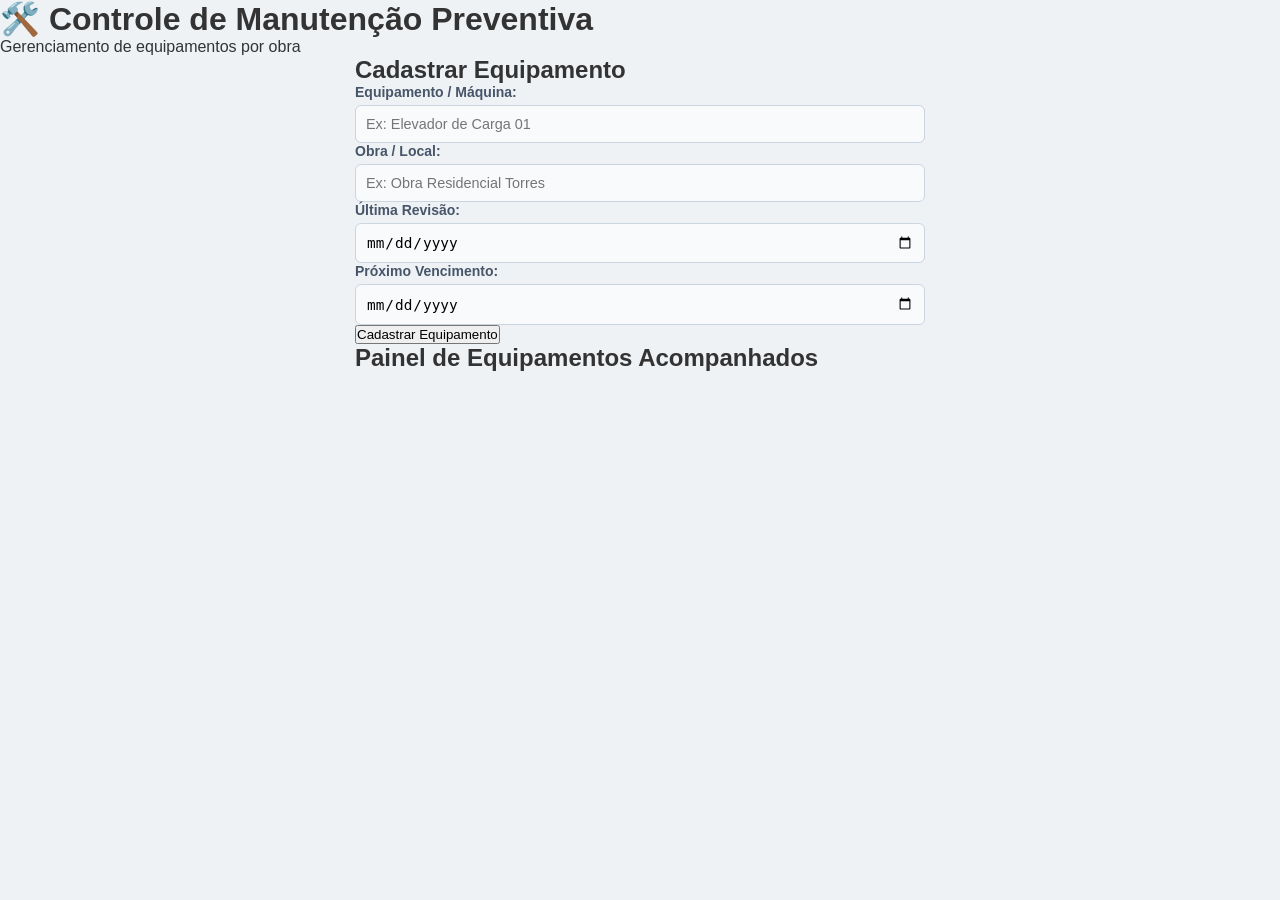
<file: index.html>
<!DOCTYPE html>
<html lang="pt-BR">
<head>
    <meta charset="UTF-8">
    <meta name="viewport" content="width=device-width, initial-scale=1.0">
    <title>Manutenção Preventiva - Equipamentos e Obras</title>
    <link rel="stylesheet" href="style.css">
</head>
<body>

    <header>
        <h1>🛠️ Controle de Manutenção Preventiva</h1>
        <p>Gerenciamento de equipamentos por obra</p>
    </header>

    <main class="container">
        <!-- Formulário de Cadastro -->
        <section class="card-form">
            <h2>Cadastrar Equipamento</h2>
            <form id="formEquipamento">
                <div class="input-group">
                    <label for="equipamento">Equipamento / Máquina:</label>
                    <input type="text" id="equipamento" placeholder="Ex: Elevador de Carga 01" required>
                </div>

                <div class="input-group">
                    <label for="obra">Obra / Local:</label>
                    <input type="text" id="obra" placeholder="Ex: Obra Residencial Torres" required>
                </div>

                <div class="input-group-row">
                    <div class="input-group">
                        <label for="ultimaData">Última Revisão:</label>
                        <input type="date" id="ultimaData" required>
                    </div>

                    <div class="input-group">
                        <label for="dataVencimento">Próximo Vencimento:</label>
                        <input type="date" id="dataVencimento" required>
                    </div>
                </div>

                <button type="submit" id="btnSalvar">Cadastrar Equipamento</button>
            </form>
        </section>

        <!-- Painel de Exibição -->
        <section class="painel-lista">
            <h2>Painel de Equipamentos Acompanhados</h2>
            
            <!-- A lista onde os cards serão injetados pelo JS -->
            <ul id="listaEquipamentos" class="grid-cards"></ul>
        </section>
    </main>

    <script src="script.js"></script>
</body>
</html>
</file>
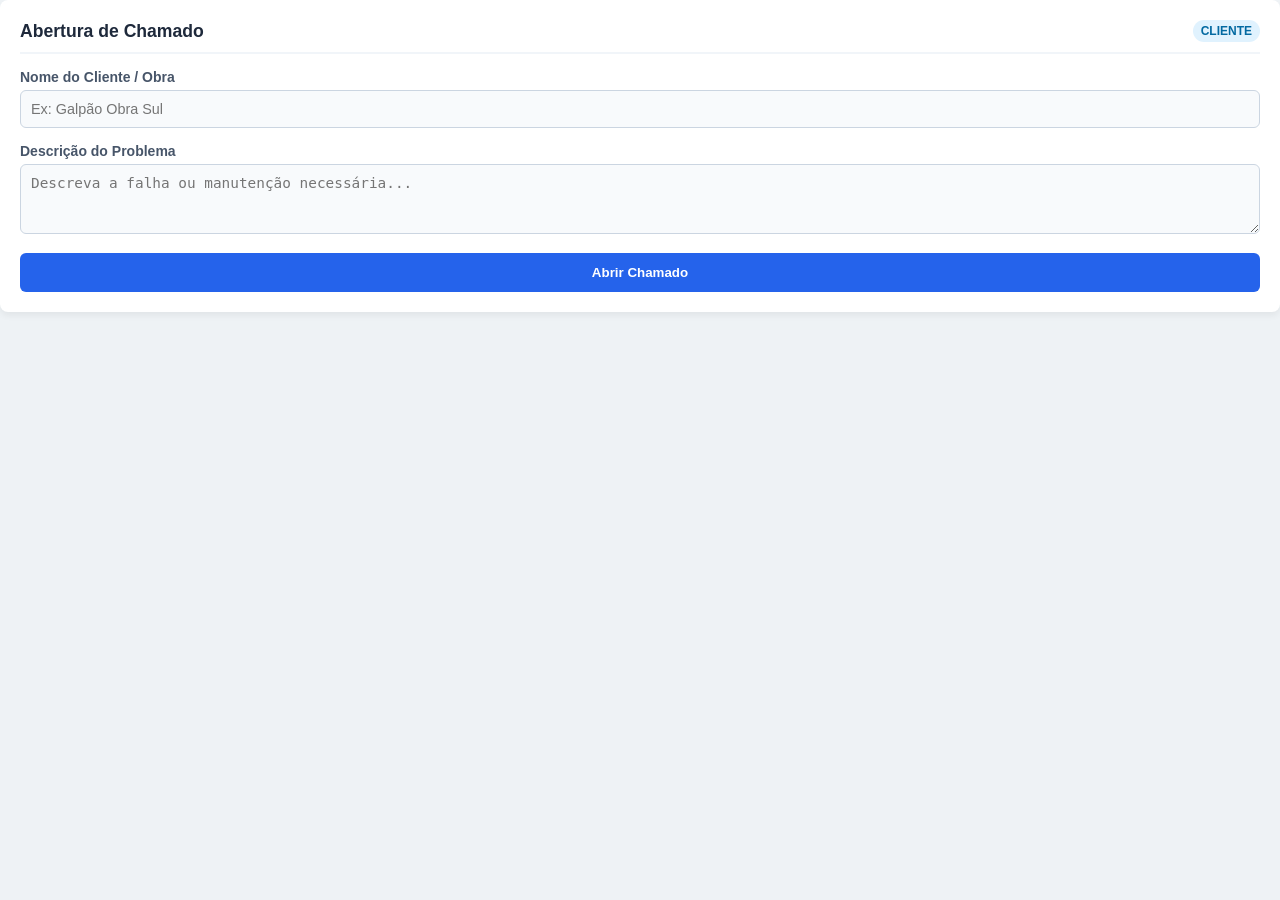
<file: Cliente.html>
<!DOCTYPE html>
<html lang="en">
<head>
    <meta charset="UTF-8">
    <meta name="viewport" content="width=device-width, initial-scale=1.0">
    <title>Document</title>
    <style>/* Reset Básico */
* {
  box-sizing: border-box;
  margin: 0;
  padding: 0;
}

body {
  font-family: 'Segoe UI', Tahoma, Geneva, Verdana, sans-serif;
  background-color: #eef2f5;
  color: #333;
  padding-bottom: 40px;
}

.header {
  background-color: #1e293b;
  color: #ffffff;
  text-align: center;
  padding: 20px;
  margin-bottom: 30px;
}

.container {
  max-width: 600px;
  margin: 0 auto;
  padding: 0 15px;
}

/* Cards (Paineis) */
.card {
  background: #ffffff;
  border-radius: 8px;
  padding: 20px;
  margin-bottom: 20px;
  box-shadow: 0 4px 6px rgba(0, 0, 0, 0.05);
}

.card-header {
  display: flex;
  justify-content: space-between;
  align-items: center;
  margin-bottom: 15px;
  border-bottom: 2px solid #f1f5f9;
  padding-bottom: 10px;
}

.card-header h2 {
  font-size: 1.1rem;
  color: #1e293b;
}

/* Badges */
.badge {
  font-size: 0.75rem;
  padding: 4px 8px;
  border-radius: 12px;
  font-weight: bold;
  text-transform: uppercase;
}

.badge-cliente { background-color: #e0f2fe; color: #0369a1; }
.badge-gestor { background-color: #fef3c7; color: #b45309; }
.badge-tecnico { background-color: #dcfce7; color: #15803d; }

/* Formulários e Inputs */
.form-group {
  margin-bottom: 15px;
}

label {
  display: block;
  font-size: 0.875rem;
  font-weight: 600;
  margin-bottom: 5px;
  color: #475569;
}

input, textarea, select {
  width: 100%;
  padding: 10px;
  border: 1px solid #cbd5e1;
  border-radius: 6px;
  font-size: 0.9rem;
  background-color: #f8fafc;
  transition: border-color 0.2s;
}

input:focus, textarea:focus, select:focus {
  outline: none;
  border-color: #2563eb;
  background-color: #fff;
}

/* Botões */
.btn {
  width: 100%;
  padding: 12px;
  border: none;
  border-radius: 6px;
  font-weight: 600;
  cursor: pointer;
  transition: opacity 0.2s;
}

.btn:hover { opacity: 0.9; }
.btn:disabled { background-color: #cbd5e1 !important; cursor: not-allowed; }

.btn-primary { background-color: #2563eb; color: white; }
.btn-warning { background-color: #d97706; color: white; }
.btn-success { background-color: #16a34a; color: white; }
.btn-danger { background-color: #dc2626; color: white; }
.btn-secondary { background-color: #64748b; color: white; }

.btn-sm {
  width: auto;
  padding: 6px 12px;
  font-size: 0.8rem;
  margin-top: 5px;
}

/* Status e Cronômetro */
.info-status {
  background-color: #f8fafc;
  padding: 12px;
  border-radius: 6px;
  margin-bottom: 15px;
  display: flex;
  justify-content: space-between;
}

.status-tag {
  font-weight: bold;
  color: #2563eb;
}

.timer {
  font-family: monospace;
  font-size: 1.1rem;
  font-weight: bold;
  color: #dc2626;
}

/* Canvas de Assinatura */
.canvas-container {
  border: 2px dashed #94a3b8;
  border-radius: 6px;
  background-color: #ffffff;
  display: flex;
  justify-content: center;
  margin-top: 5px;
}

canvas {
  cursor: crosshair;
  touch-action: none; /* Para funcionar no celular */
}

/* Classes Utilitárias */
.hidden {
  display: none;
}

.area-finalizacao {
  margin-top: 15px;
  padding-top: 15px;
  border-top: 1px solid #e2e8f0;
}</style>
</head>
<body>
    <!-- 1. PAINEL DO CLIENTE -->
    <section class="card">
      <div class="card-header">
        <h2> Abertura de Chamado</h2>
        <span class="badge badge-cliente">Cliente</span>
      </div>
      
      <form id="form-cliente">
        <div class="form-group">
          <label for="cliente-nome">Nome do Cliente / Obra</label>
          <input type="text" id="cliente-nome" placeholder="Ex: Galpão Obra Sul" required>
        </div>

        <div class="form-group">
          <label for="cliente-desc">Descrição do Problema</label>
          <textarea id="cliente-desc" rows="3" placeholder="Descreva a falha ou manutenção necessária..." required></textarea>
        </div>

        <button type="submit" class="btn btn-primary">Abrir Chamado</button>
      </form>
    </section>
</body>
</html>
</file>
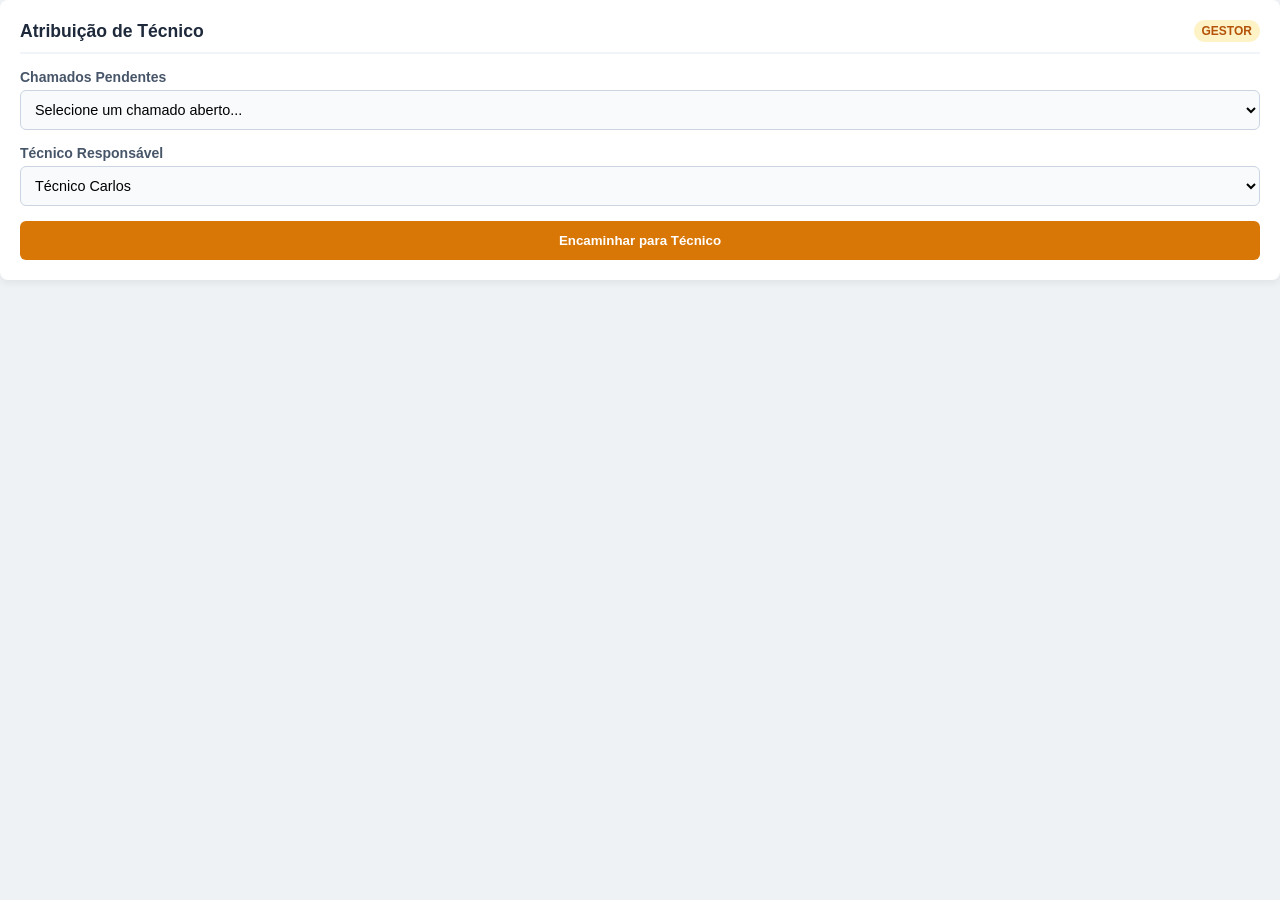
<file: gestor.html>
<!DOCTYPE html>
<html lang="en">
<head>
  <meta charset="UTF-8">
  <meta name="viewport" content="width=device-width, initial-scale=1.0">
  <title>Gestor</title>
      <style>/* Reset Básico */
* {
  box-sizing: border-box;
  margin: 0;
  padding: 0;
}

body {
  font-family: 'Segoe UI', Tahoma, Geneva, Verdana, sans-serif;
  background-color: #eef2f5;
  color: #333;
  padding-bottom: 40px;
}

.header {
  background-color: #1e293b;
  color: #ffffff;
  text-align: center;
  padding: 20px;
  margin-bottom: 30px;
}

.container {
  max-width: 600px;
  margin: 0 auto;
  padding: 0 15px;
}

/* Cards (Paineis) */
.card {
  background: #ffffff;
  border-radius: 8px;
  padding: 20px;
  margin-bottom: 20px;
  box-shadow: 0 4px 6px rgba(0, 0, 0, 0.05);
}

.card-header {
  display: flex;
  justify-content: space-between;
  align-items: center;
  margin-bottom: 15px;
  border-bottom: 2px solid #f1f5f9;
  padding-bottom: 10px;
}

.card-header h2 {
  font-size: 1.1rem;
  color: #1e293b;
}

/* Badges */
.badge {
  font-size: 0.75rem;
  padding: 4px 8px;
  border-radius: 12px;
  font-weight: bold;
  text-transform: uppercase;
}

.badge-cliente { background-color: #e0f2fe; color: #0369a1; }
.badge-gestor { background-color: #fef3c7; color: #b45309; }
.badge-tecnico { background-color: #dcfce7; color: #15803d; }

/* Formulários e Inputs */
.form-group {
  margin-bottom: 15px;
}

label {
  display: block;
  font-size: 0.875rem;
  font-weight: 600;
  margin-bottom: 5px;
  color: #475569;
}

input, textarea, select {
  width: 100%;
  padding: 10px;
  border: 1px solid #cbd5e1;
  border-radius: 6px;
  font-size: 0.9rem;
  background-color: #f8fafc;
  transition: border-color 0.2s;
}

input:focus, textarea:focus, select:focus {
  outline: none;
  border-color: #2563eb;
  background-color: #fff;
}

/* Botões */
.btn {
  width: 100%;
  padding: 12px;
  border: none;
  border-radius: 6px;
  font-weight: 600;
  cursor: pointer;
  transition: opacity 0.2s;
}

.btn:hover { opacity: 0.9; }
.btn:disabled { background-color: #cbd5e1 !important; cursor: not-allowed; }

.btn-primary { background-color: #2563eb; color: white; }
.btn-warning { background-color: #d97706; color: white; }
.btn-success { background-color: #16a34a; color: white; }
.btn-danger { background-color: #dc2626; color: white; }
.btn-secondary { background-color: #64748b; color: white; }

.btn-sm {
  width: auto;
  padding: 6px 12px;
  font-size: 0.8rem;
  margin-top: 5px;
}

/* Status e Cronômetro */
.info-status {
  background-color: #f8fafc;
  padding: 12px;
  border-radius: 6px;
  margin-bottom: 15px;
  display: flex;
  justify-content: space-between;
}

.status-tag {
  font-weight: bold;
  color: #2563eb;
}

.timer {
  font-family: monospace;
  font-size: 1.1rem;
  font-weight: bold;
  color: #dc2626;
}

/* Canvas de Assinatura */
.canvas-container {
  border: 2px dashed #94a3b8;
  border-radius: 6px;
  background-color: #ffffff;
  display: flex;
  justify-content: center;
  margin-top: 5px;
}

canvas {
  cursor: crosshair;
  touch-action: none; /* Para funcionar no celular */
}

/* Classes Utilitárias */
.hidden {
  display: none;
}

.area-finalizacao {
  margin-top: 15px;
  padding-top: 15px;
  border-top: 1px solid #e2e8f0;
}</style>
</head>
<body>
  <!-- 2. PAINEL DO GESTOR -->
    <section class="card">
      <div class="card-header">
        <h2> Atribuição de Técnico</h2>
        <span class="badge badge-gestor">Gestor</span>
      </div>

      <div class="form-group">
        <label for="gestor-chamados">Chamados Pendentes</label>
        <select id="gestor-chamados">
          <option value="">Selecione um chamado aberto...</option>
        </select>
      </div>

      <div class="form-group">
        <label for="gestor-tecnico">Técnico Responsável</label>
        <select id="gestor-tecnico">
          <option value="Técnico Carlos">Técnico Carlos</option>
          <option value="Técnica Mariana">Técnica Mariana</option>
        </select>
      </div>

      <button type="button" class="btn btn-warning" onclick="encaminharChamado()">Encaminhar para Técnico</button>
    </section>
</body>
</html>
</file>
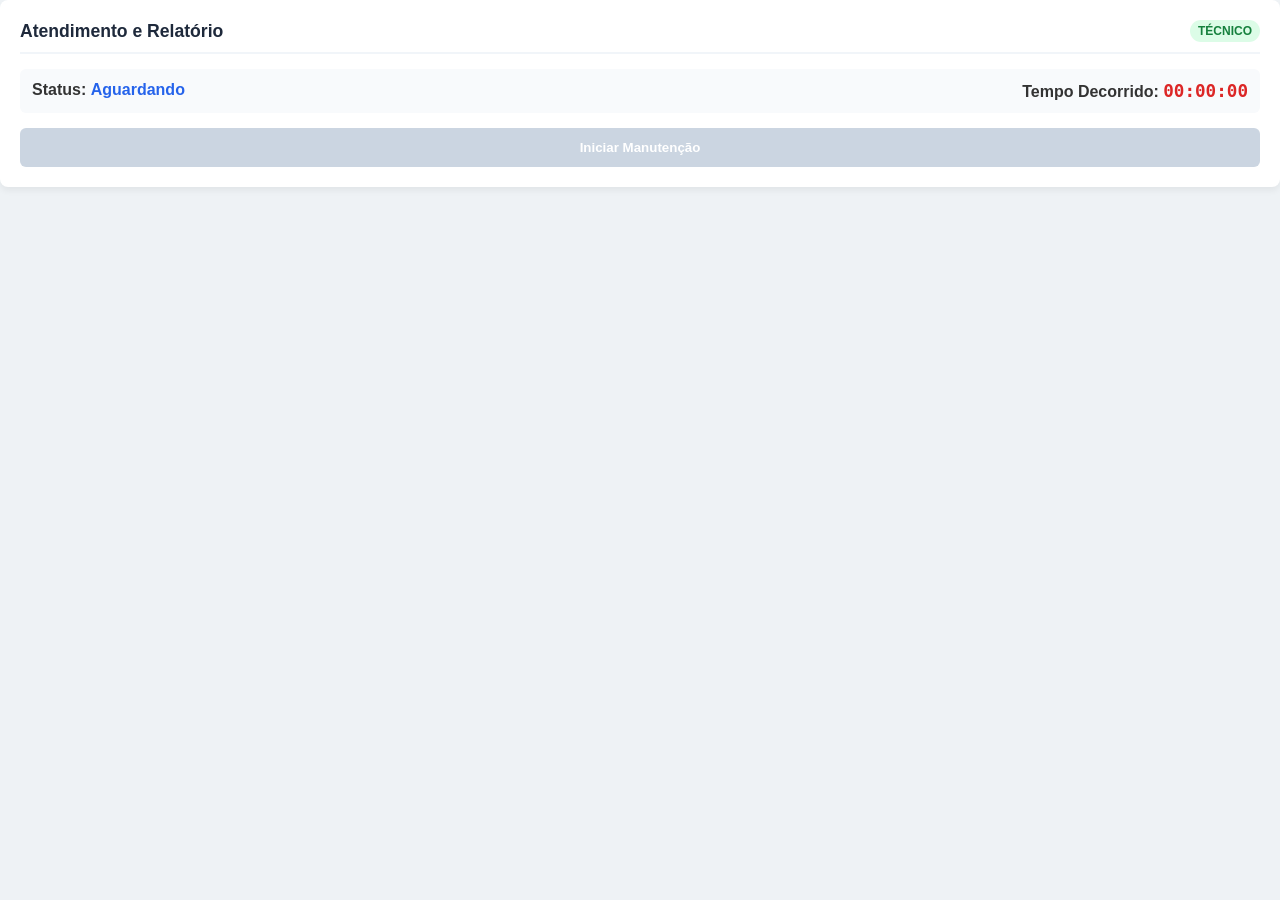
<file: helpDesk.html>
<!DOCTYPE html>
<html lang="pt-BR">
<head>
  <meta charset="UTF-8">
  <meta name="viewport" content="width=device-width, initial-scale=1.0">
  <title>Sistema de Chamados de Obra</title>
  <link rel="stylesheet" href="style.css">
</head>
<body>
    <!-- 3. PAINEL DO TÉCNICO -->
    <section class="card">
      <div class="card-header">
        <h2> Atendimento e Relatório</h2>
        <span class="badge badge-tecnico">Técnico</span>
      </div>

      <div class="info-status">
        <p><strong>Status:</strong> <span id="status-chamado" class="status-tag">Aguardando</span></p>
        <p><strong>Tempo Decorrido:</strong> <span id="cronometro" class="timer">00:00:00</span></p>
      </div>

      <button id="btn-iniciar" class="btn btn-success" disabled onclick="iniciarAtendimento()">Iniciar Manutenção</button>

      <div id="area-finalizacao" class="area-finalizacao hidden">
        <div class="form-group">
          <label for="tecnico-relatorio">Relatório Técnico do Serviço</label>
          <textarea id="tecnico-relatorio" rows="3" placeholder="Descreva os procedimentos e peças utilizadas..."></textarea>
        </div>

        <div class="form-group">
          <label>Assinatura Digital do Cliente da Obra</label>
          <div class="canvas-container">
            <canvas id="canvas-assinatura" width="400" height="120"></canvas>
          </div>
          <button type="button" class="btn btn-secondary btn-sm" onclick="limparAssinatura()">Limpar Assinatura</button>
        </div>

        <button type="button" class="btn btn-danger" onclick="finalizarAtendimento()">Finalizar e Coletar Assinatura</button>
      </div>
    </section>

  </main>

</body>
</html>
</file>
<file: style.css>
/* Reset Básico */
* {
  box-sizing: border-box;
  margin: 0;
  padding: 0;
}

body {
  font-family: 'Segoe UI', Tahoma, Geneva, Verdana, sans-serif;
  background-color: #eef2f5;
  color: #333;
  padding-bottom: 40px;
}

.header {
  background-color: #1e293b;
  color: #ffffff;
  text-align: center;
  padding: 20px;
  margin-bottom: 30px;
}

.container {
  max-width: 600px;
  margin: 0 auto;
  padding: 0 15px;
}

/* Cards (Paineis) */
.card {
  background: #ffffff;
  border-radius: 8px;
  padding: 20px;
  margin-bottom: 20px;
  box-shadow: 0 4px 6px rgba(0, 0, 0, 0.05);
}

.card-header {
  display: flex;
  justify-content: space-between;
  align-items: center;
  margin-bottom: 15px;
  border-bottom: 2px solid #f1f5f9;
  padding-bottom: 10px;
}

.card-header h2 {
  font-size: 1.1rem;
  color: #1e293b;
}

/* Badges */
.badge {
  font-size: 0.75rem;
  padding: 4px 8px;
  border-radius: 12px;
  font-weight: bold;
  text-transform: uppercase;
}

.badge-cliente { background-color: #e0f2fe; color: #0369a1; }
.badge-gestor { background-color: #fef3c7; color: #b45309; }
.badge-tecnico { background-color: #dcfce7; color: #15803d; }

/* Formulários e Inputs */
.form-group {
  margin-bottom: 15px;
}

label {
  display: block;
  font-size: 0.875rem;
  font-weight: 600;
  margin-bottom: 5px;
  color: #475569;
}

input, textarea, select {
  width: 100%;
  padding: 10px;
  border: 1px solid #cbd5e1;
  border-radius: 6px;
  font-size: 0.9rem;
  background-color: #f8fafc;
  transition: border-color 0.2s;
}

input:focus, textarea:focus, select:focus {
  outline: none;
  border-color: #2563eb;
  background-color: #fff;
}

/* Botões */
.btn {
  width: 100%;
  padding: 12px;
  border: none;
  border-radius: 6px;
  font-weight: 600;
  cursor: pointer;
  transition: opacity 0.2s;
}

.btn:hover { opacity: 0.9; }
.btn:disabled { background-color: #cbd5e1 !important; cursor: not-allowed; }

.btn-primary { background-color: #2563eb; color: white; }
.btn-warning { background-color: #d97706; color: white; }
.btn-success { background-color: #16a34a; color: white; }
.btn-danger { background-color: #dc2626; color: white; }
.btn-secondary { background-color: #64748b; color: white; }

.btn-sm {
  width: auto;
  padding: 6px 12px;
  font-size: 0.8rem;
  margin-top: 5px;
}

/* Status e Cronômetro */
.info-status {
  background-color: #f8fafc;
  padding: 12px;
  border-radius: 6px;
  margin-bottom: 15px;
  display: flex;
  justify-content: space-between;
}

.status-tag {
  font-weight: bold;
  color: #2563eb;
}

.timer {
  font-family: monospace;
  font-size: 1.1rem;
  font-weight: bold;
  color: #dc2626;
}

/* Canvas de Assinatura */
.canvas-container {
  border: 2px dashed #94a3b8;
  border-radius: 6px;
  background-color: #ffffff;
  display: flex;
  justify-content: center;
  margin-top: 5px;
}

canvas {
  cursor: crosshair;
  touch-action: none; /* Para funcionar no celular */
}

/* Classes Utilitárias */
.hidden {
  display: none;
}

.area-finalizacao {
  margin-top: 15px;
  padding-top: 15px;
  border-top: 1px solid #e2e8f0;
}
</file>
